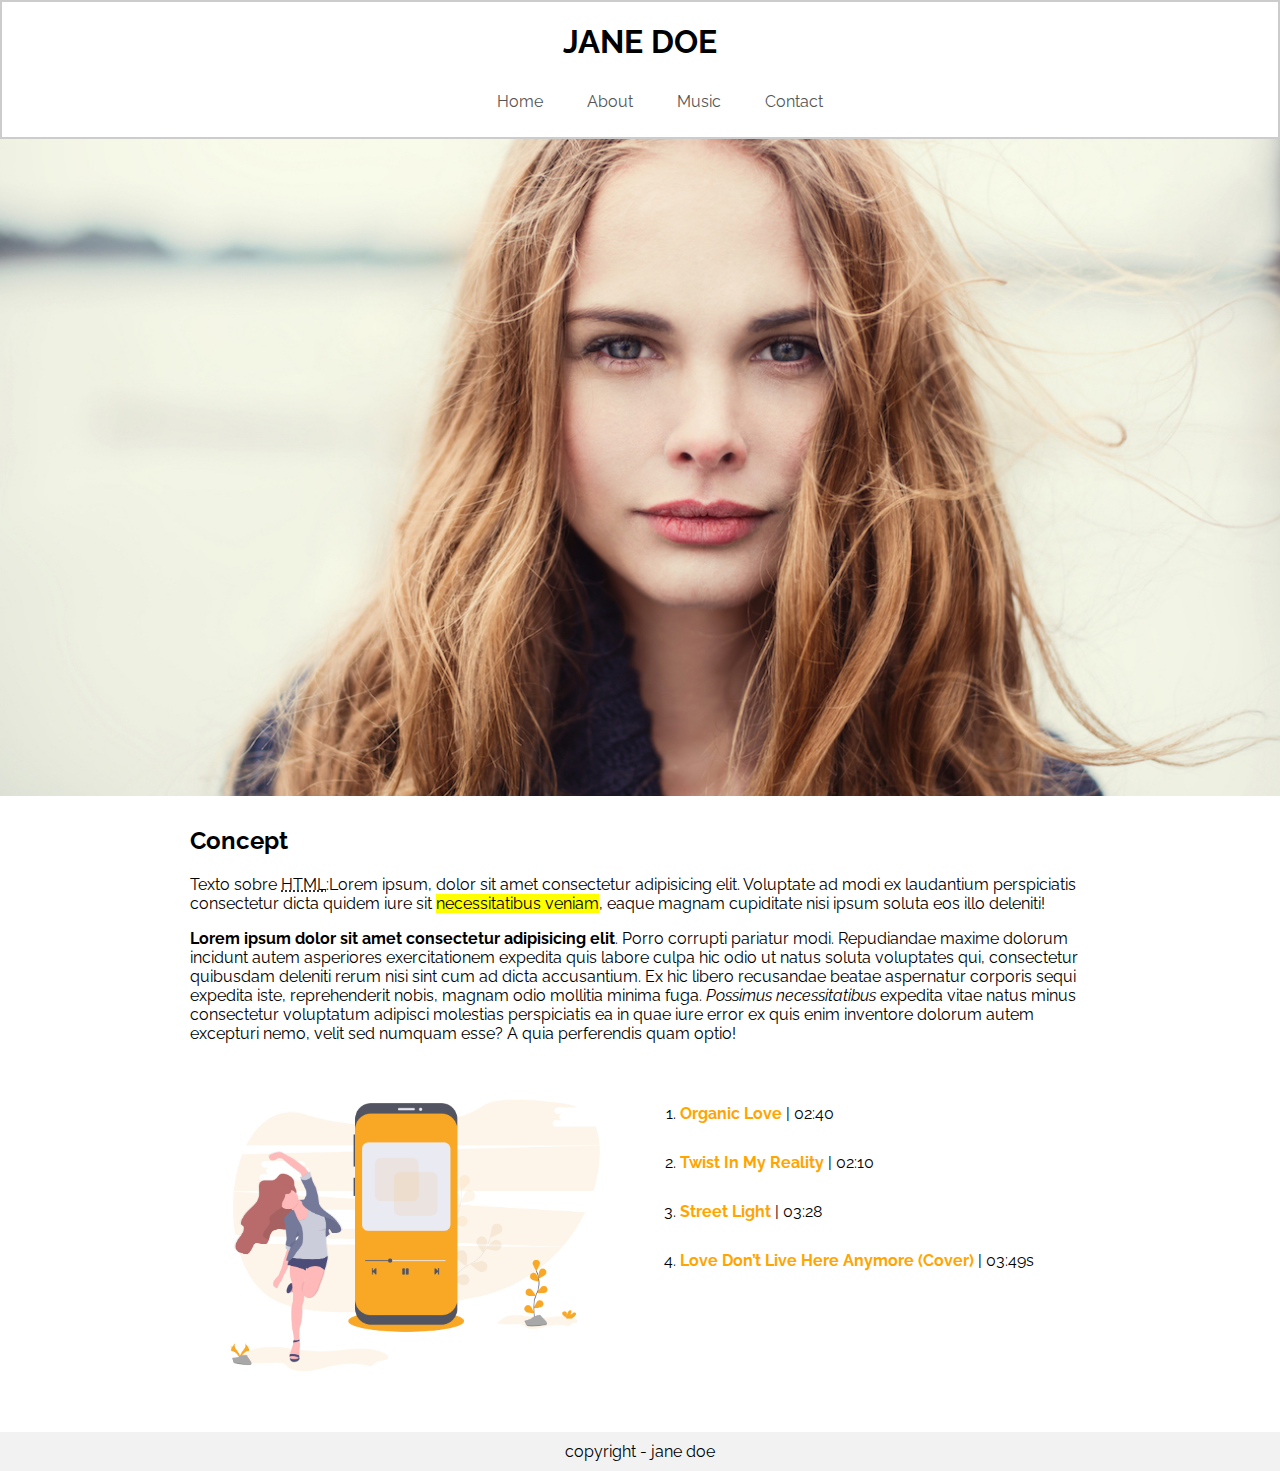
<file: index.html>
<!DOCTYPE html>
<html lang="en">

<head>
  <!-- configurações da pagina -->
  <meta charset="UTF-8">
  <meta name="viewport" content="width=device-width, initial-scale=1.0">
  <title>Jane Doe - Home</title>
  <link rel="stylesheet" href="css/style.css">
</head>

<body>
  <!-- conteúdo visivel para o usuario -->
  <header>
    <h1>Jane Doe</h1>

    <nav>
      <ul>
        <li><a href="index.html">Home</a></li>
        <li><a href="about.html">About</a></li>
        <li><a href="music.html">Music</a></li>
        <li><a href="contact.html">Contact</a></li>
      </ul>
    </nav>
  </header>
  <main id="banner">
    <section id="banner"></section>
    <section id="concept">
      <h2>Concept</h2>
      <!-- lorem90 - adiciona um texto com 90 palavras  -->
      <p>Texto sobre <abbr title="Hypertext Markup Languagem">HTML</abbr>:Lorem ipsum, dolor sit amet  consectetur adipisicing elit. Voluptate ad modi ex laudantium perspiciatis consectetur dicta quidem iure sit <mark>necessitatibus veniam</mark>, eaque magnam cupiditate nisi ipsum soluta eos illo deleniti!</p>
      <p><strong>Lorem ipsum dolor sit amet consectetur adipisicing elit</strong>. Porro corrupti pariatur modi. Repudiandae maxime dolorum incidunt autem asperiores exercitationem expedita quis labore culpa hic odio ut natus soluta voluptates qui, consectetur quibusdam deleniti rerum nisi sint cum ad dicta accusantium. Ex hic libero recusandae beatae aspernatur corporis sequi expedita iste, reprehenderit nobis, magnam odio mollitia minima fuga. <em>Possimus necessitatibus</em> expedita vitae natus minus consectetur voluptatum adipisci molestias perspiciatis ea in quae iure error ex quis enim inventore dolorum autem excepturi nemo, velit sed numquam esse? A quia perferendis quam optio!</p>
    </section>
    <section id="songs" class="duas-colunas">
      <div>
        <img src="img/ilustra.png" alt="Ilustração  celular tocando música">
      </div>
      <div>
        <ol>
          <li><strong>Organic Love</strong> | 02:40</li>
          <li><strong>Twist In My Reality</strong> | 02:10</li>
          <li><strong>Street Light</strong> | 03:28</li>
          <li><strong>Love Don’t Live Here Anymore (Cover)</strong> | 03:49s</li>
        </ol>
      </div>
    </section>
  </main>
  <footer>
    <p>copyright - jane doe</p>
  </footer>
</body>

</html>
</file>
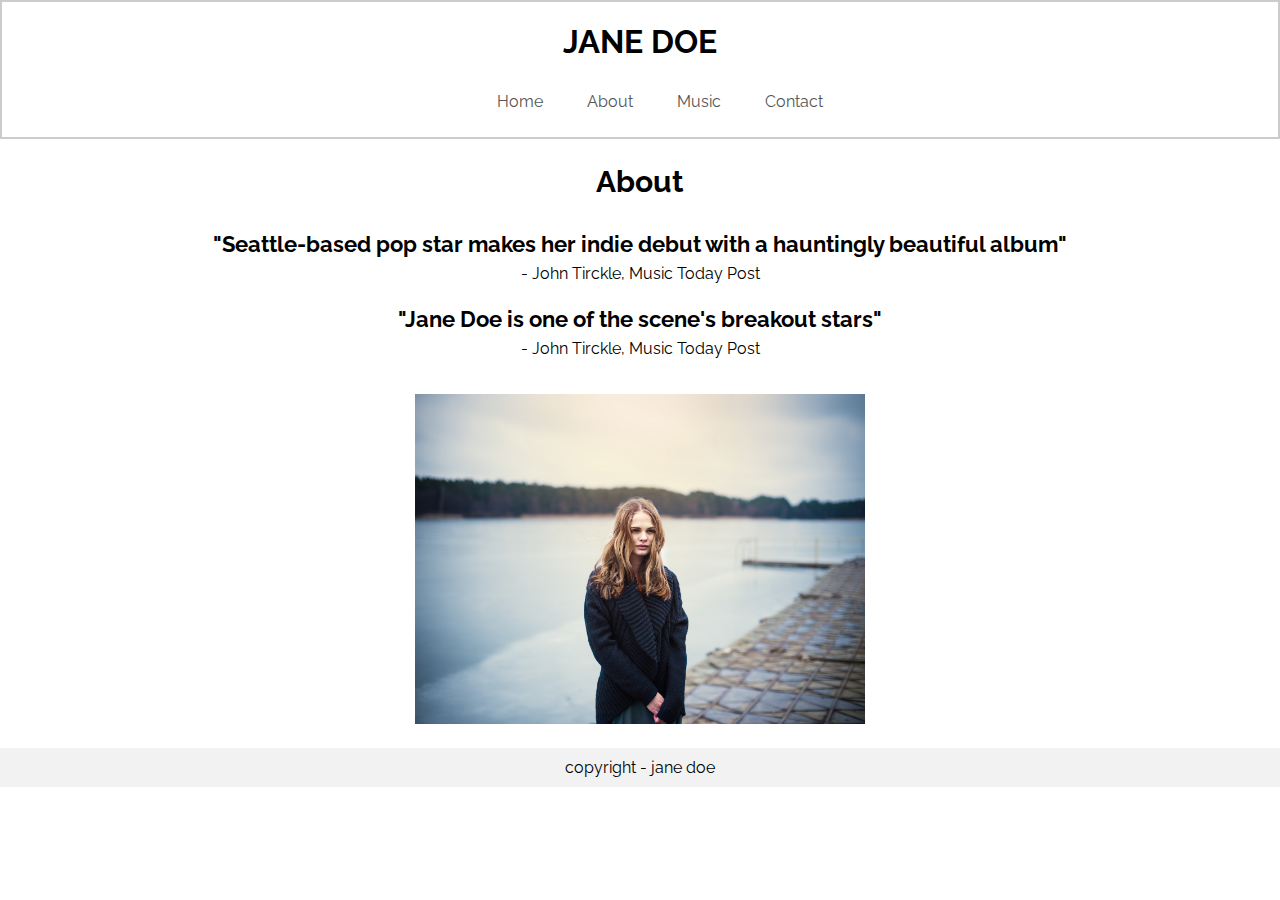
<file: about.html>
<!DOCTYPE html>
<html lang="en">

<head>
  <!-- configurações da pagina -->
  <meta charset="UTF-8">
  <meta name="viewport" content="width=device-width, initial-scale=1.0">
  <title>Jane Doe - About</title>
  <link rel="stylesheet" href="css/style.css">
</head>

<body>
  <!-- conteúdo visivel para o usuario -->
  <header>
    <h1>Jane Doe</h1>

    <nav>
      <ul>
        <li><a href="index.html">Home</a></li>
        <li><a href="about.html">About</a></li>
        <li><a href="music.html">Music</a></li>
        <li><a href="contact.html">Contact</a></li>
      </ul>
    </nav>
  </header>
  <main id="about">
    <h2>About</h2>

    <p>
      <cite>"Seattle-based pop star makes her indie debut with a hauntingly beautiful album"</cite>
      - John Tirckle, Music Today Post
    </p>
    <p>
      <cite>"Jane Doe is one of the scene's breakout stars"</cite>
      - John Tirckle, Music Today Post
    </p>

    <img src="img/jane2.jpg" alt="Outra foto da jane">
  </main>
  <footer>
    <p>copyright - jane doe</p>
  </footer>
</body>

</html>
</file>
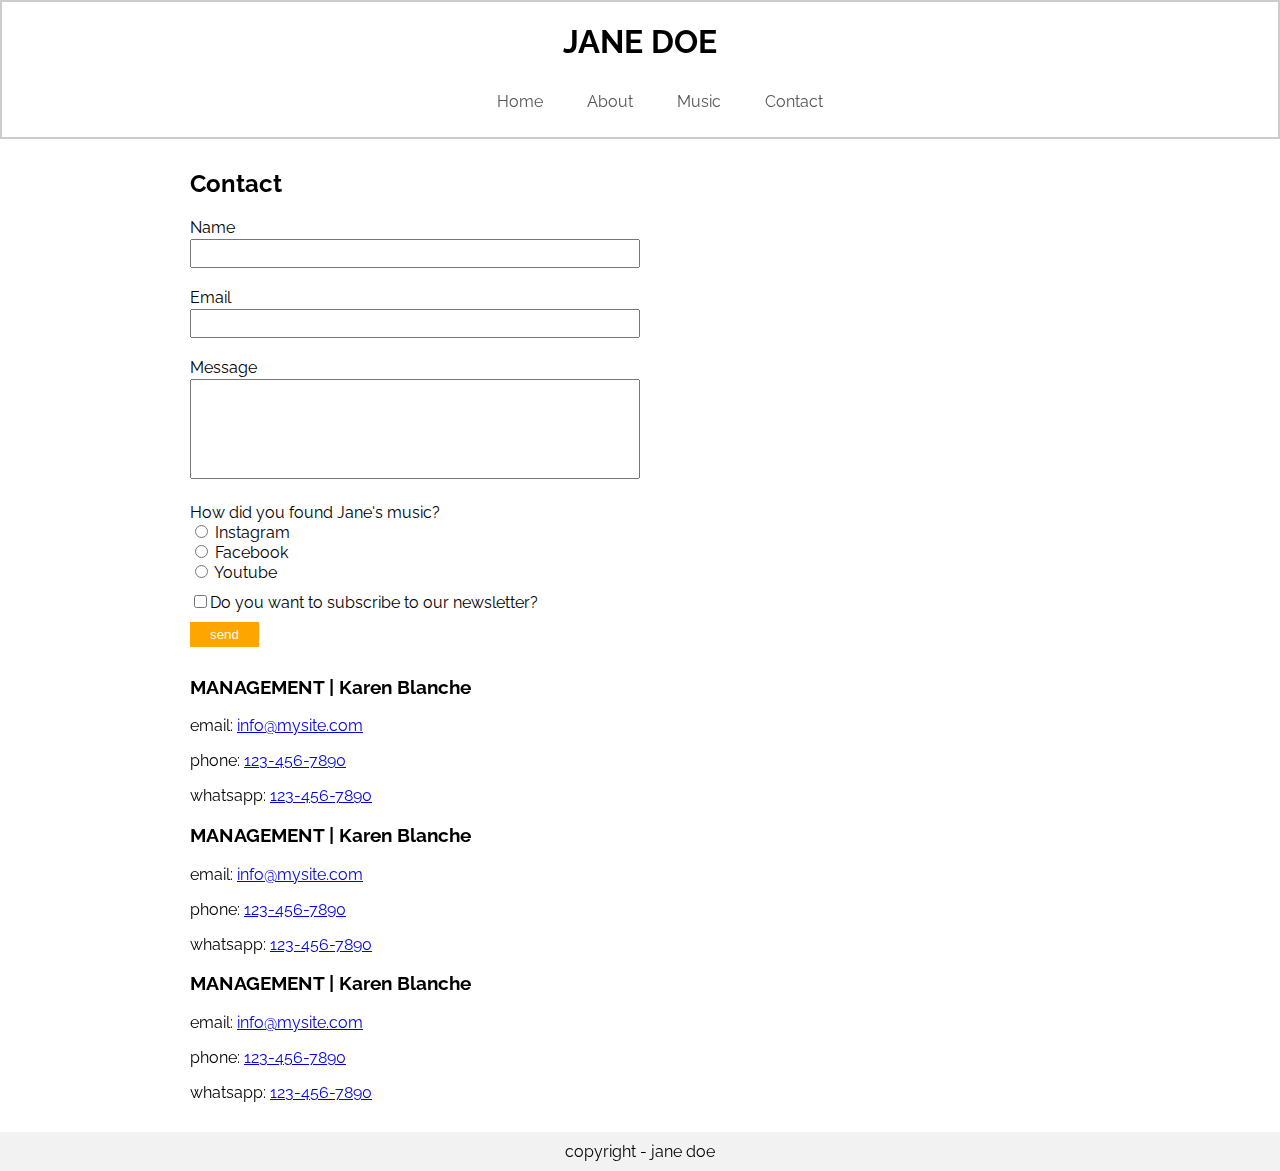
<file: contact.html>
<!DOCTYPE html>
<html lang="en">

<head>
  <!-- configurações da pagina -->
  <meta charset="UTF-8">
  <meta name="viewport" content="width=device-width, initial-scale=1.0">
  <title>Jane Doe - Contact</title>
  <link rel="stylesheet" href="css/style.css">
</head>

<body>
  <!-- conteúdo visivel para o usuario -->
  <header>
    <h1>Jane Doe</h1>

    <nav>
      <ul>
        <li><a href="index.html">Home</a></li>
        <li><a href="about.html">About</a></li>
        <li><a href="music.html">Music</a></li>
        <li><a href="contact.html">Contact</a></li>
      </ul>
    </nav>
  </header>
  <main id="contact">
    <h2>Contact</h2>
    <section id="form-mapa" class="duas-colunas">
      <div>
        <form >
          <div class="form-group">
              <label for="name">Name</label>
              <input type="text" name="name" id="name"><br>
          </div>
          <div class="form-group">
              <label for="email">Email</label>
              <input type="text" name="email" id="email"><br>
          </div>
          <div class="form-group">
              <label for="name">Message</label>
              <textarea name="message" id="message"></textarea>
          </div>
          
          <div class="form-group">
            <label >How did you found Jane's music?</label>
            <div>
              <input type="radio" name="marketing" id="instagram">
              <label for="instagram">Instagram</label>
            </div>
            <div>
                <input type="radio" name="marketing" id="facebook">
                <label for="facebook">Facebook</label>
            </div>
            <div>
                <input type="radio" name="marketing" id="youtube">
                <label for="youtube">Youtube</label>
            </div>
          </div>
          <div class="form-group">
            <input type="checkbox" name="newsletter" id="newsletter"><label for="newsletter">Do you want to subscribe to our newsletter?</label>
          </div>
          <div class="form-group">
            <button type="submit">send</button>
          </div>
        </form>
      </div>
      <div class="mapa">
          <iframe src="https://www.google.com/maps/embed?pb=!1m14!1m8!1m3!1d14624.191902814306!2d-46.6753419!3d-23.6026123!3m2!1i1024!2i768!4f13.1!3m3!1m2!1s0x0%3A0x739f0ddb0439cf94!2sDigital%20House%20S%C3%A3o%20Paulo!5e0!3m2!1spt-BR!2sbr!4v1583432853221!5m2!1spt-BR!2sbr" frameborder="0" style="border:0;" allowfullscreen=""></iframe>
      </div>
    </section>
    <section id="info-contato">
        <article>
            <h3>MANAGEMENT | Karen Blanche</h3>
            <p>email: <a href="mailto:info@mysite.com">info@mysite.com</a></p>
            <p>phone: <a href="tel:123-456-7890">123-456-7890</a></p>
            <p>whatsapp: <a href="http://wa.me/1234567890">123-456-7890</a></p>
          </article>
          <article>
              <h3>MANAGEMENT | Karen Blanche</h3>
              <p>email: <a href="mailto:info@mysite.com">info@mysite.com</a></p>
              <p>phone: <a href="tel:123-456-7890">123-456-7890</a></p>
              <p>whatsapp: <a href="http://wa.me/1234567890">123-456-7890</a></p>
          </article>
          <article>
                <h3>MANAGEMENT | Karen Blanche</h3>
                <p>email: <a href="mailto:info@mysite.com">info@mysite.com</a></p>
                <p>phone: <a href="tel:123-456-7890">123-456-7890</a></p>
                <p>whatsapp: <a href="http://wa.me/1234567890">123-456-7890</a></p>
          </article>
    </section>
  </main>
  <footer>
    <p>copyright - jane doe</p>
  </footer>
</body>

</html>
</file>
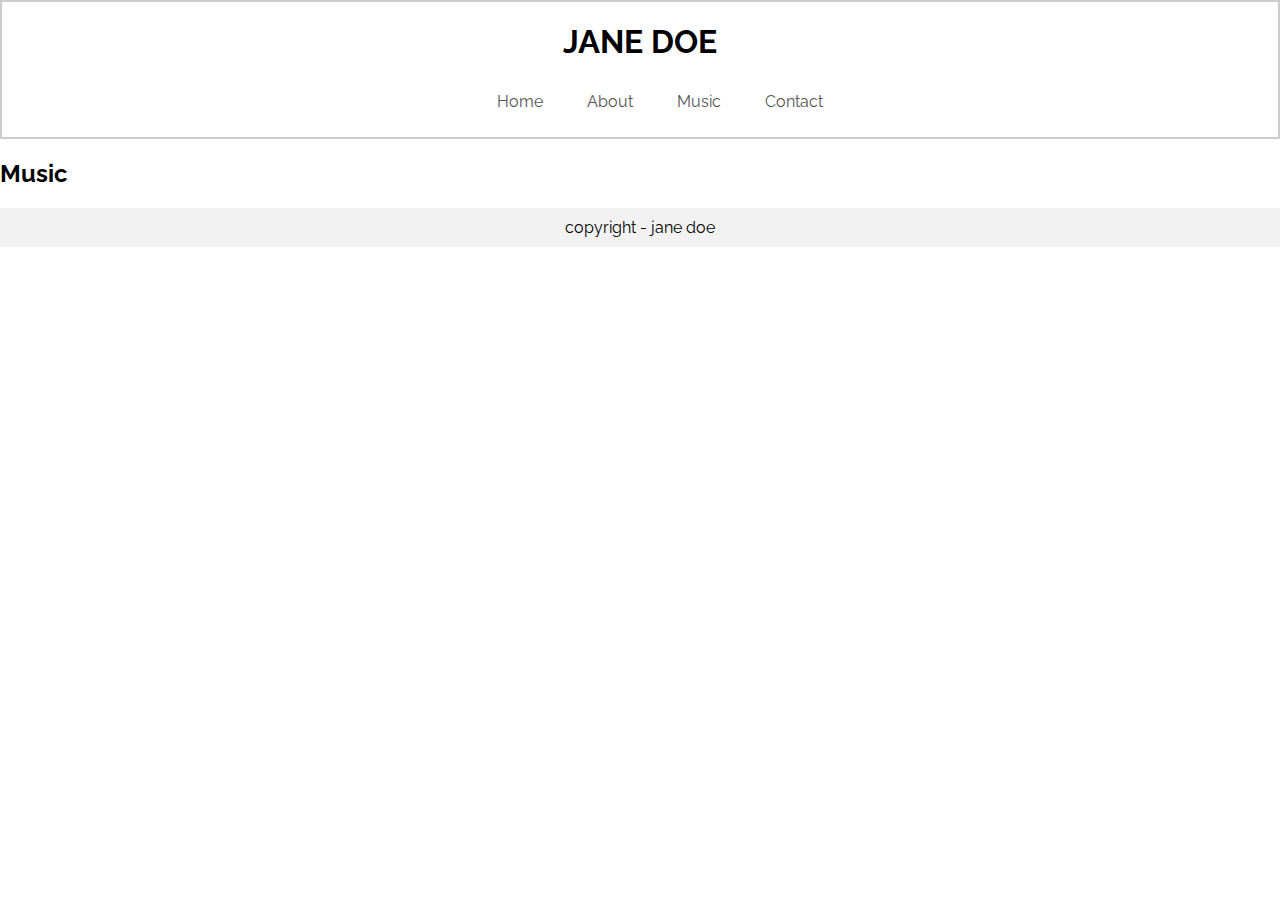
<file: music.html>
<!DOCTYPE html>
<html lang="en">

<head>
  <!-- configurações da pagina -->
  <meta charset="UTF-8">
  <meta name="viewport" content="width=device-width, initial-scale=1.0">
  <title>Jane Doe - Music</title>
  <link rel="stylesheet" href="css/style.css">
</head>

<body>
  <!-- conteúdo visivel para o usuario -->
  <header>
    <h1>Jane Doe</h1>

    <nav>
      <ul>
        <li><a href="index.html">Home</a></li>
        <li><a href="about.html">About</a></li>
        <li><a href="music.html">Music</a></li>
        <li><a href="contact.html">Contact</a></li>
      </ul>
    </nav>
  </header>
  <main id="music">
    <h2>Music</h2>
    

  </main>
  <footer>
    <p>copyright - jane doe</p>
  </footer>
</body>

</html>
</file>
<file: css/style.css>
@import url('https://fonts.googleapis.com/css?family=Raleway:400,700&display=swap');

*{
  box-sizing: border-box;
}
body {
  font-family: 'Raleway', sans-serif;
  margin: 0;
  padding: 0;
}

header {
  text-align: center;
  border: 2px solid #ccc;
}

header h1 {
  text-transform: uppercase;
}

ul {
  list-style: none;
}

ul li {
  display: inline-block;
  padding: 10px 20px;
}

ul li a {
  text-decoration: none;
  color: #555;
}

section#banner {
  background-image: url('../img/jane.jpg');
  background-position: center;
  background-repeat: no-repeat;
  background-size: cover;
  width: 100%;
  height: 73vh;
}

footer p {
  padding: 10px;
  margin: 0;
  background-color: #f2f2f2;
  text-align: center;
}

/* about */

main#about {
  text-align: center;
}

main#about h2 {
  font-size: 30px;
}

main#about img {
  width: 450px;
  margin: 20px auto;
}

main#about p cite {
  display: block;
  font-size: 22px;
  font-weight: 700;
  font-style: normal;
  line-height: 40px;
}

/* Home v2 */
section#concept,
section#songs,
main#contact{
  width:900px ;
  margin: 30px auto;
}

section#songs img{
  width: 100%;
}
.duas-colunas{
  overflow: hidden;
}
.duas-colunas > div{
  width: 50%;
  float: left;
}

section#songs ol li{
  padding: 15px 0;
}
section#songs ol li strong{
  color: orange;
}

/* Contact V2 */
section#form-mapa iframe{
  width: 100%;
  height: 400px;
}
form .form-group{
  margin:0 0 10px;
}
form input[type = "text"],
form textarea{
  width: 100%;
  padding: 5px;
  margin: 2px 0 10px;
}
form textarea{
  resize: none;
  height: 100px;
}
form button{
  background-color: orange;
  padding: 5px 20px;
  border: none;
  color: white;
}
.mapa{
  padding-left: 20px;
}
</file>
